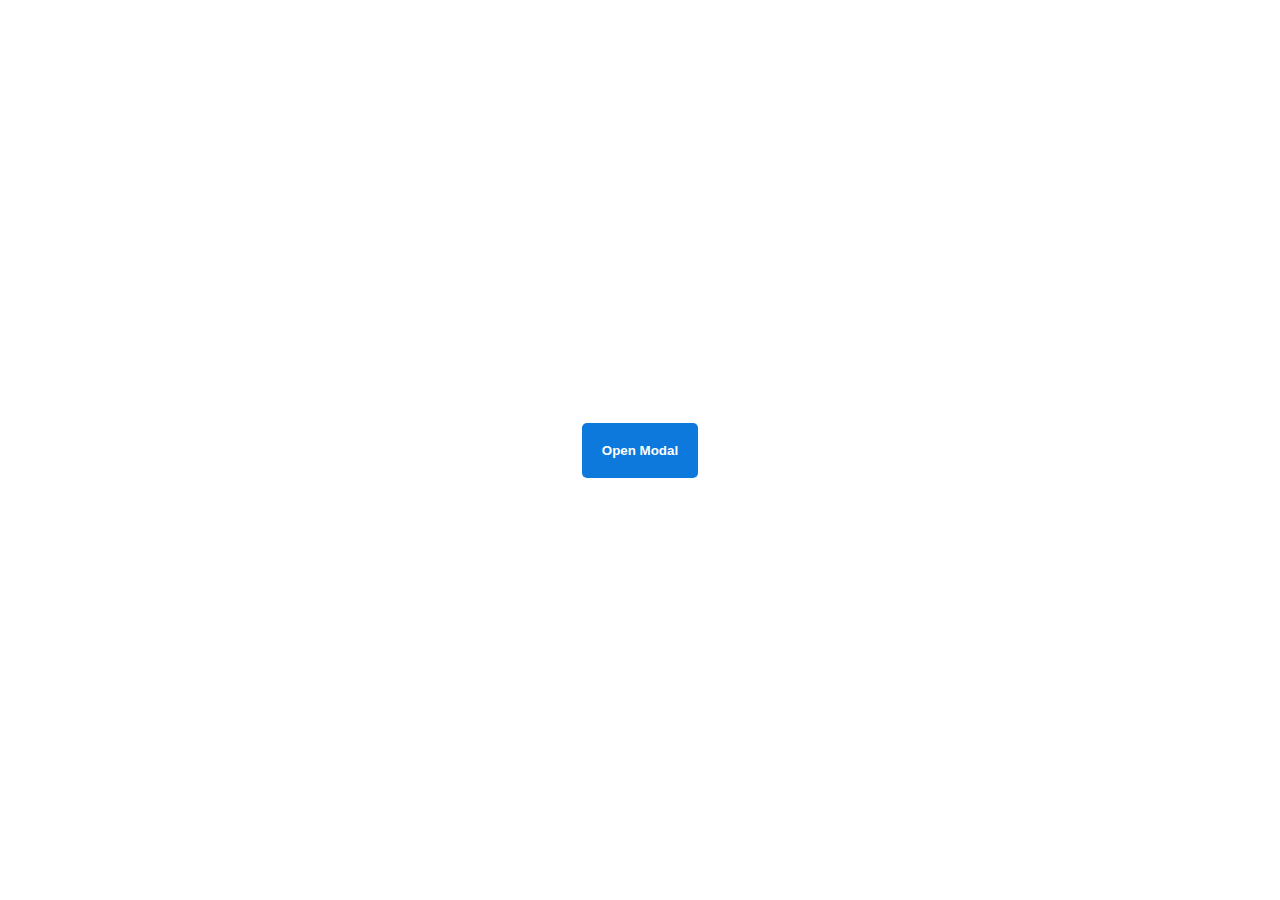
<file: animation/02-pop-up/index.html>
<!DOCTYPE html>
<html lang="en">
  <head>
    <meta charset="UTF-8" />
    <meta http-equiv="X-UA-Compatible" content="IE=edge" />
    <meta name="viewport" content="width=device-width, initial-scale=1.0" />
    <title>Popup</title>
    <link rel="stylesheet" href="style.css" />
  </head>
  <body>
    <div class="backdrop"></div>
    <div class="popup-modal">
      <h1>Look at me!</h1>
      <p>I'm a pop up dialog!</p>
      <button id="close-modal">Close Modal</button>
    </div>
    <div class="button-container">
      <button id="trigger-modal">Open Modal</button>
    </div>
    <script src="script.js"></script>
  </body>
</html>
</file>
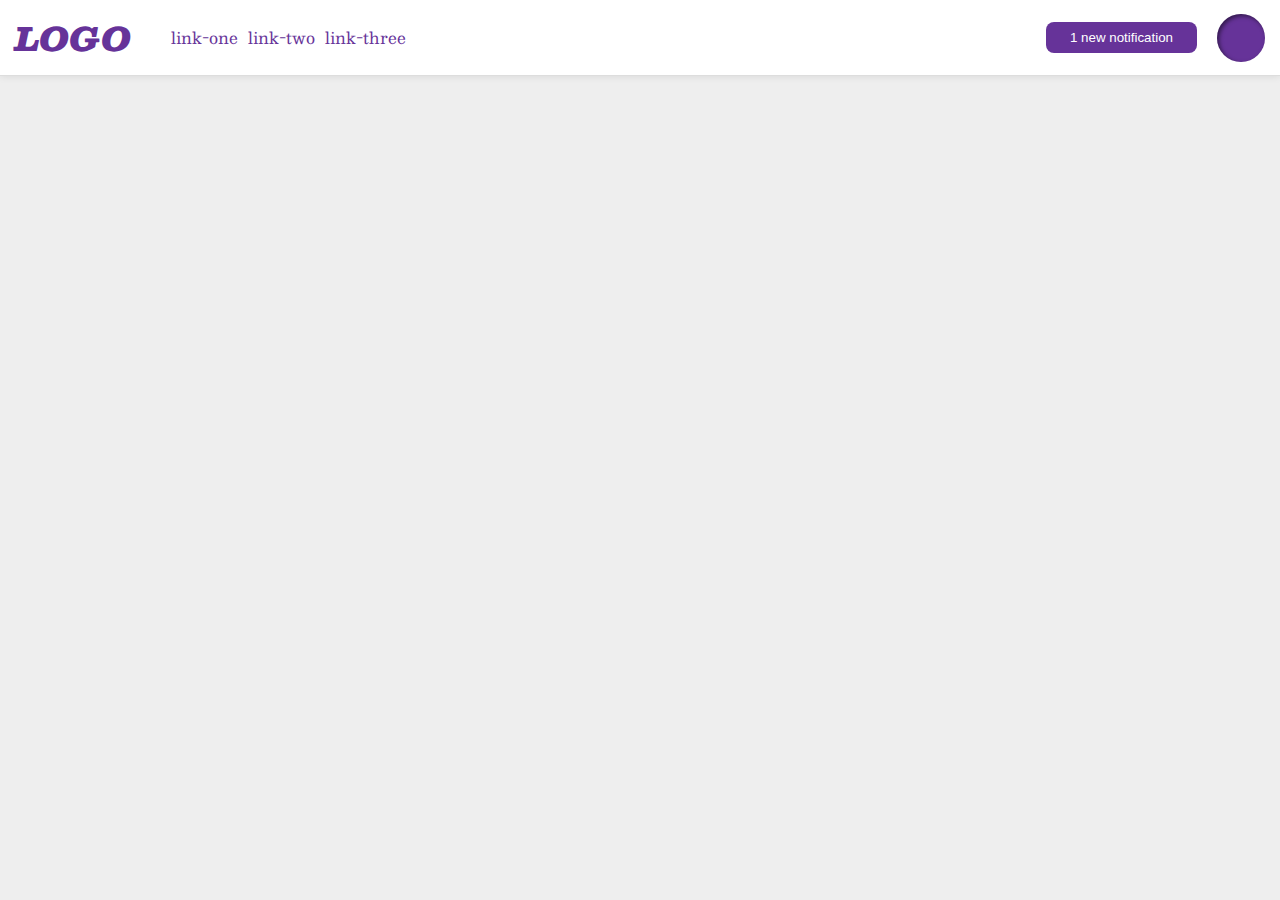
<file: flex/03-flex-header-2/index.html>
<!DOCTYPE html>
<html lang="en">
<head>
  <meta charset="UTF-8">
  <meta http-equiv="X-UA-Compatible" content="IE=edge">
  <meta name="viewport" content="width=device-width, initial-scale=1.0">
  <title>Flex Header 2</title>
  <link rel="stylesheet" href="style.css">
</head>
<body>
  <div class="header">
    <div class="left">
      <div class="logo">
        LOGO
      </div>
      <ul class="links">
        <li><a href="google.com">link-one</a></li>
        <li><a href="google.com">link-two</a></li>
        <li><a href="google.com">link-three</a></li>
      </ul>
    </div>

    <div class="right">
      <button class="notifications">
        1 new notification
      </button>
      <div class="profile-image"></div>
    </div>
    
    
  </div>
</body>
</html>
</file>
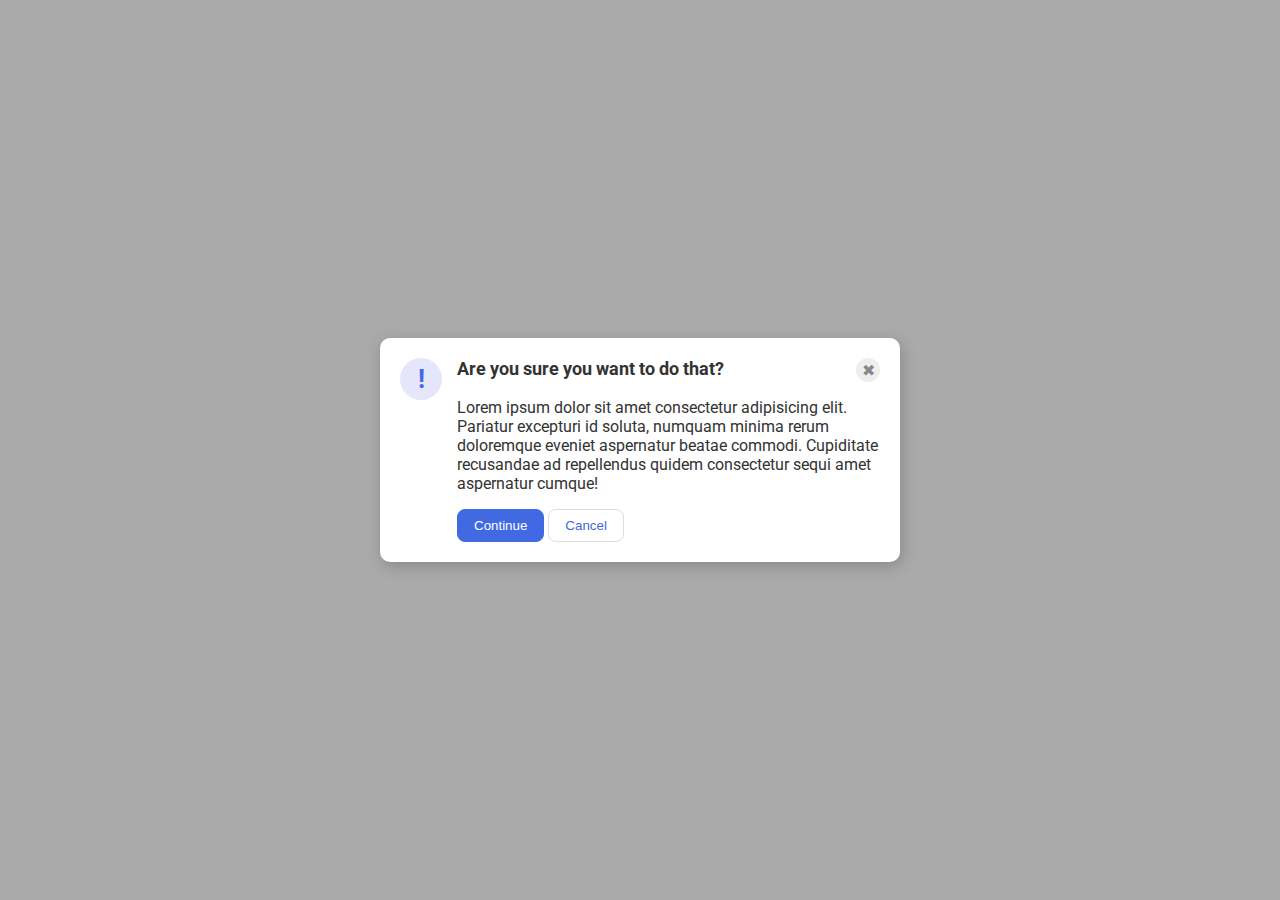
<file: flex/05-flex-modal/index.html>
<!DOCTYPE html>
<html lang="en">
<head>
  <meta charset="UTF-8">
  <meta http-equiv="X-UA-Compatible" content="IE=edge">
  <meta name="viewport" content="width=device-width, initial-scale=1.0">
  <link rel="stylesheet" href="style.css">
  <title>Modal</title>
</head>
<body>
  <div class="modal">
    <div class="icon">!</div>
    <div>
      <div class="top">
        <div class="header">Are you sure you want to do that?</div>
        <div class="close-button">✖</div>
      </div>
      <div class="text">
        <p>
          Lorem ipsum dolor sit amet consectetur adipisicing elit. Pariatur excepturi id soluta, numquam minima rerum doloremque eveniet aspernatur beatae commodi. Cupiditate recusandae ad repellendus quidem consectetur sequi amet aspernatur cumque!
        </p>
      </div>
      <div class="bot">
        <button class="continue">Continue</button>
        <button class="cancel">Cancel</button>
      </div>
    </div>
  </div>
</body>
</html>
</file>
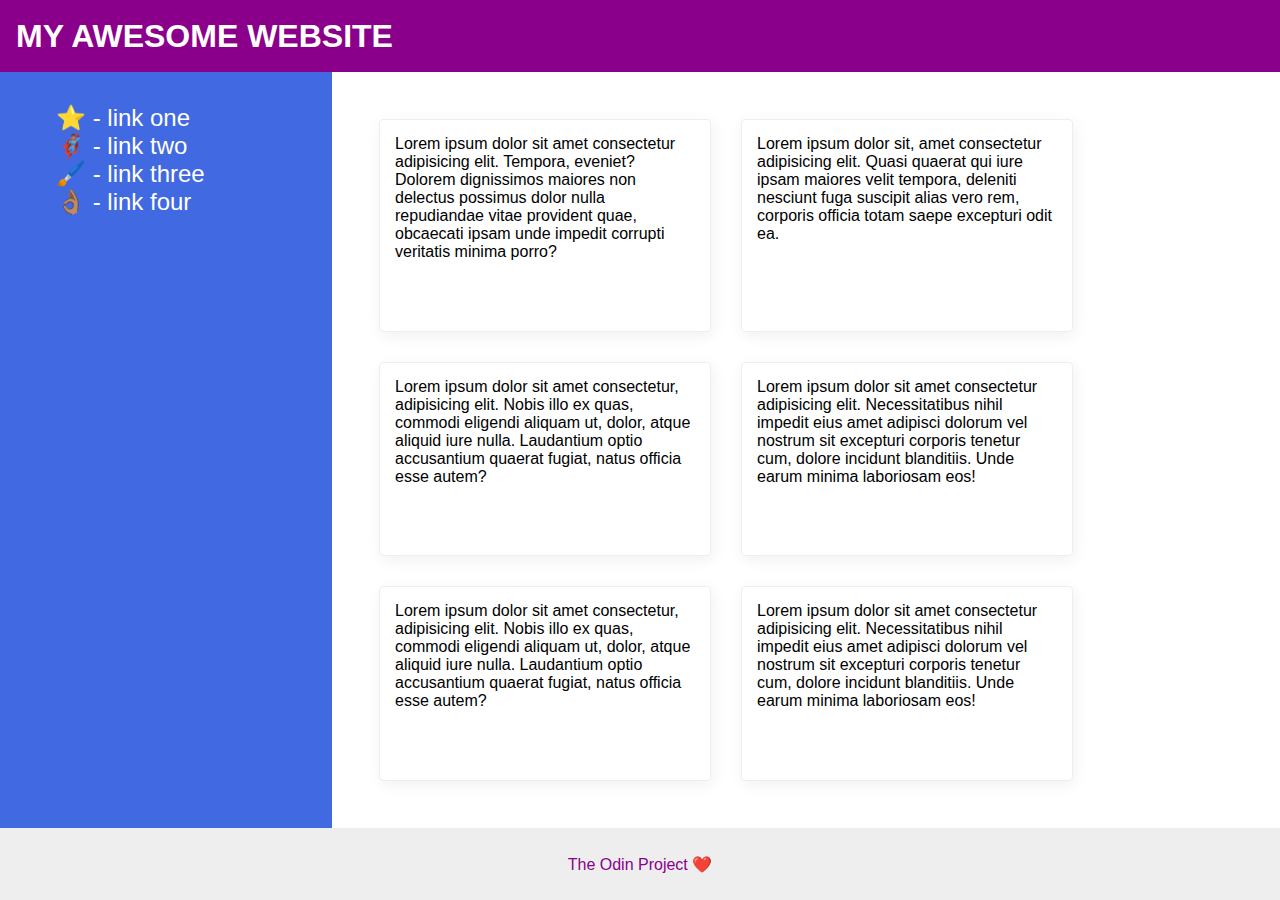
<file: flex/07-flex-layout-2/index.html>
<!DOCTYPE html>
<html lang="en">
<head>
  <meta charset="UTF-8">
  <meta http-equiv="X-UA-Compatible" content="IE=edge">
  <meta name="viewport" content="width=device-width, initial-scale=1.0">
  <title>The Holy Grail</title>
  <link rel="stylesheet" href="style.css">
</head>
<body>
  <div class="header">
    MY AWESOME WEBSITE
  </div>
  <div class="content">
    <div class="sidebar">
      <ul>
        <li><a href="google.com">⭐ - link one</a></li>
        <li><a href="google.com">🦸🏽‍♂️ - link two</a></li>
        <li><a href="google.com">🖌️ - link three</a></li>
        <li><a href="google.com">👌🏽 - link four</a></li>
      </ul>
    </div>
    <div class="main_content">
      <div class="card">Lorem ipsum dolor sit amet consectetur adipisicing elit. Tempora, eveniet? Dolorem dignissimos maiores non delectus possimus dolor nulla repudiandae vitae provident quae, obcaecati ipsam unde impedit corrupti veritatis minima porro?</div>
      <div class="card">Lorem ipsum dolor sit, amet consectetur adipisicing elit. Quasi quaerat qui iure ipsam maiores velit tempora, deleniti nesciunt fuga suscipit alias vero rem, corporis officia totam saepe excepturi odit ea.</div>
      <div class="card">Lorem ipsum dolor sit amet consectetur, adipisicing elit. Nobis illo ex quas, commodi eligendi aliquam ut, dolor, atque aliquid iure nulla. Laudantium optio accusantium quaerat fugiat, natus officia esse autem?</div>
      <div class="card">Lorem ipsum dolor sit amet consectetur adipisicing elit. Necessitatibus nihil impedit eius amet adipisci dolorum vel nostrum sit excepturi corporis tenetur cum, dolore incidunt blanditiis. Unde earum minima laboriosam eos!</div>
      <div class="card">Lorem ipsum dolor sit amet consectetur, adipisicing elit. Nobis illo ex quas, commodi eligendi aliquam ut, dolor, atque aliquid iure nulla. Laudantium optio accusantium quaerat fugiat, natus officia esse autem?</div>
      <div class="card">Lorem ipsum dolor sit amet consectetur adipisicing elit. Necessitatibus nihil impedit eius amet adipisci dolorum vel nostrum sit excepturi corporis tenetur cum, dolore incidunt blanditiis. Unde earum minima laboriosam eos!</div>  
    </div>
  </div>
  <div class="footer">
    The Odin Project ❤️
  </div>
</body>
</html>
</file>
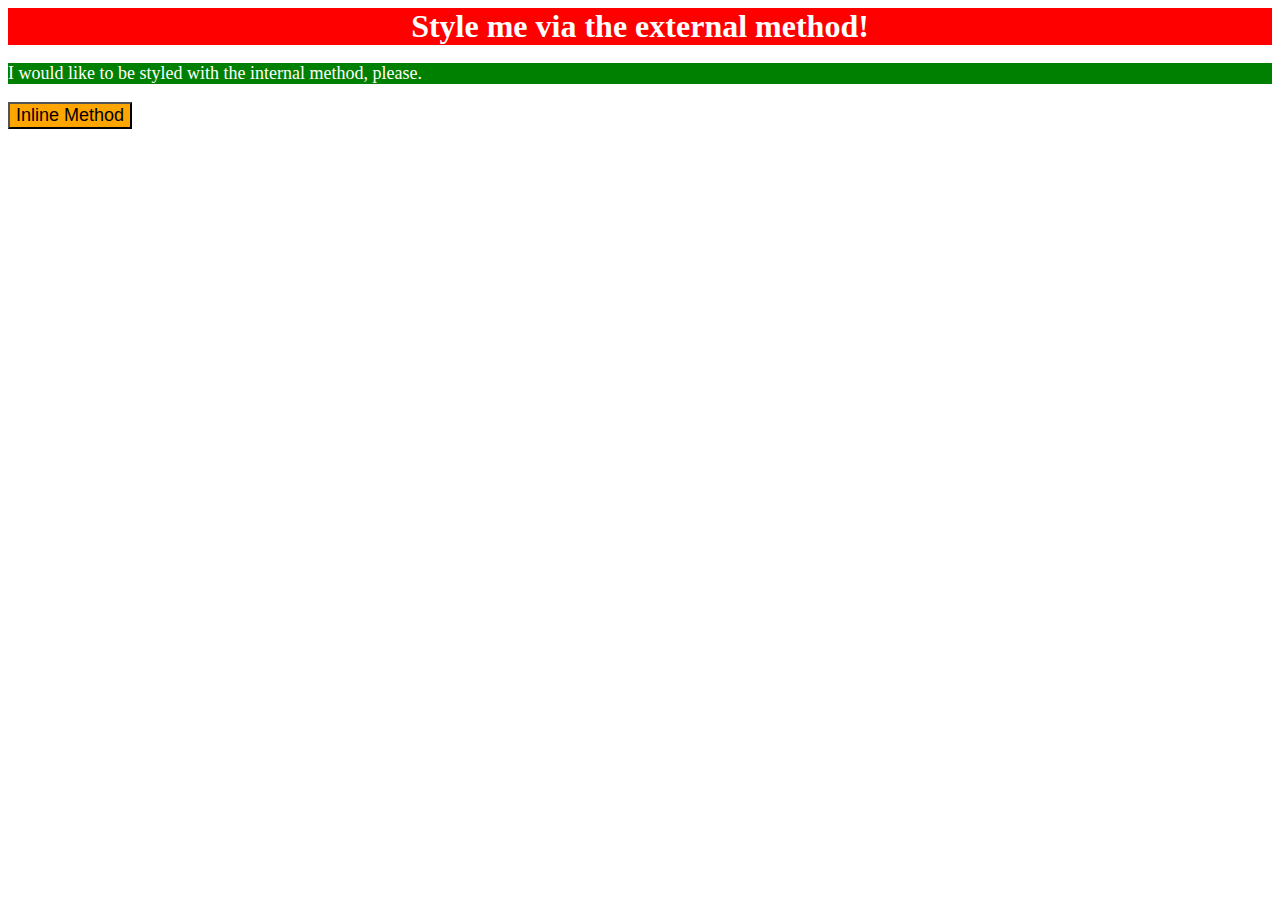
<file: foundations/01-css-methods/index.html>
<!DOCTYPE html>
<html lang="en">
<head>
  <meta charset="UTF-8">
  <meta http-equiv="X-UA-Compatible" content="IE=edge">
  <meta name="viewport" content="width=device-width, initial-scale=1.0">
  <title>Methods for Adding CSS</title>
  <link rel="stylesheet" href="style.css">
  <style>
    p{
      background-color: green;
      color: white;
      font-size: 18px;
    }
  </style>
</head>
<body>
  <div>Style me via the external method!</div>
  <p>I would like to be styled with the internal method, please.</p>
  <button style="background-color: orange; font-size: 18px;">Inline Method</button>
</body>
</html>
</file>
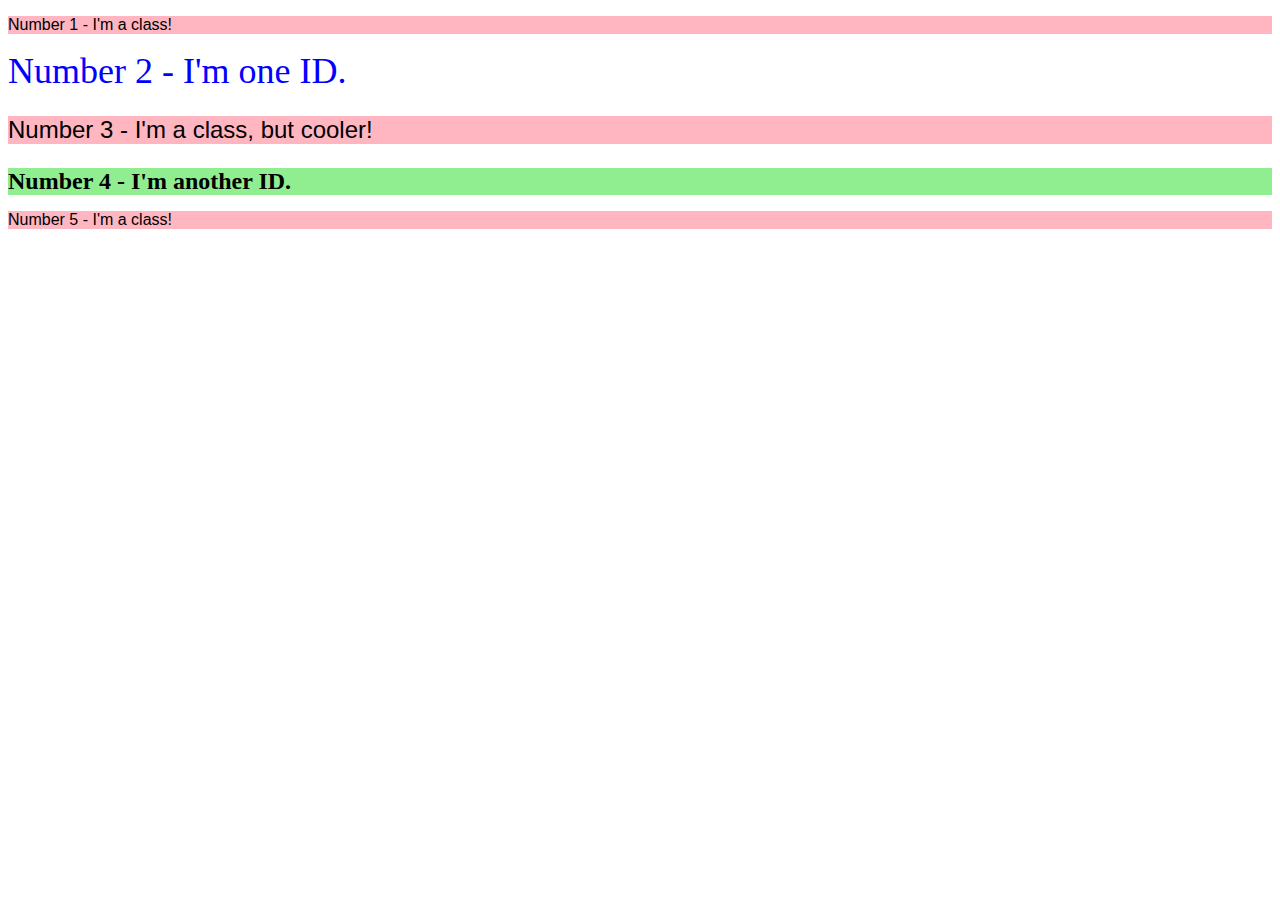
<file: foundations/02-class-id-selectors/index.html>
<!DOCTYPE html>
<html lang="en">
<head>
  <meta charset="UTF-8">
  <meta http-equiv="X-UA-Compatible" content="IE=edge">
  <meta name="viewport" content="width=device-width, initial-scale=1.0">
  <title>Class and ID Selectors</title>
  <link rel="stylesheet" href="style.css">
</head>
<body>
  <p class="odd">Number 1 - I'm a class!</p>
  <div id="second">Number 2 - I'm one ID.</div>
  <p class="odd third">Number 3 - I'm a class, but cooler!</p>
  <div id="fourth">Number 4 - I'm another ID.</div>
  <p class="odd">Number 5 - I'm a class!</p>
</body>
</html>
</file>
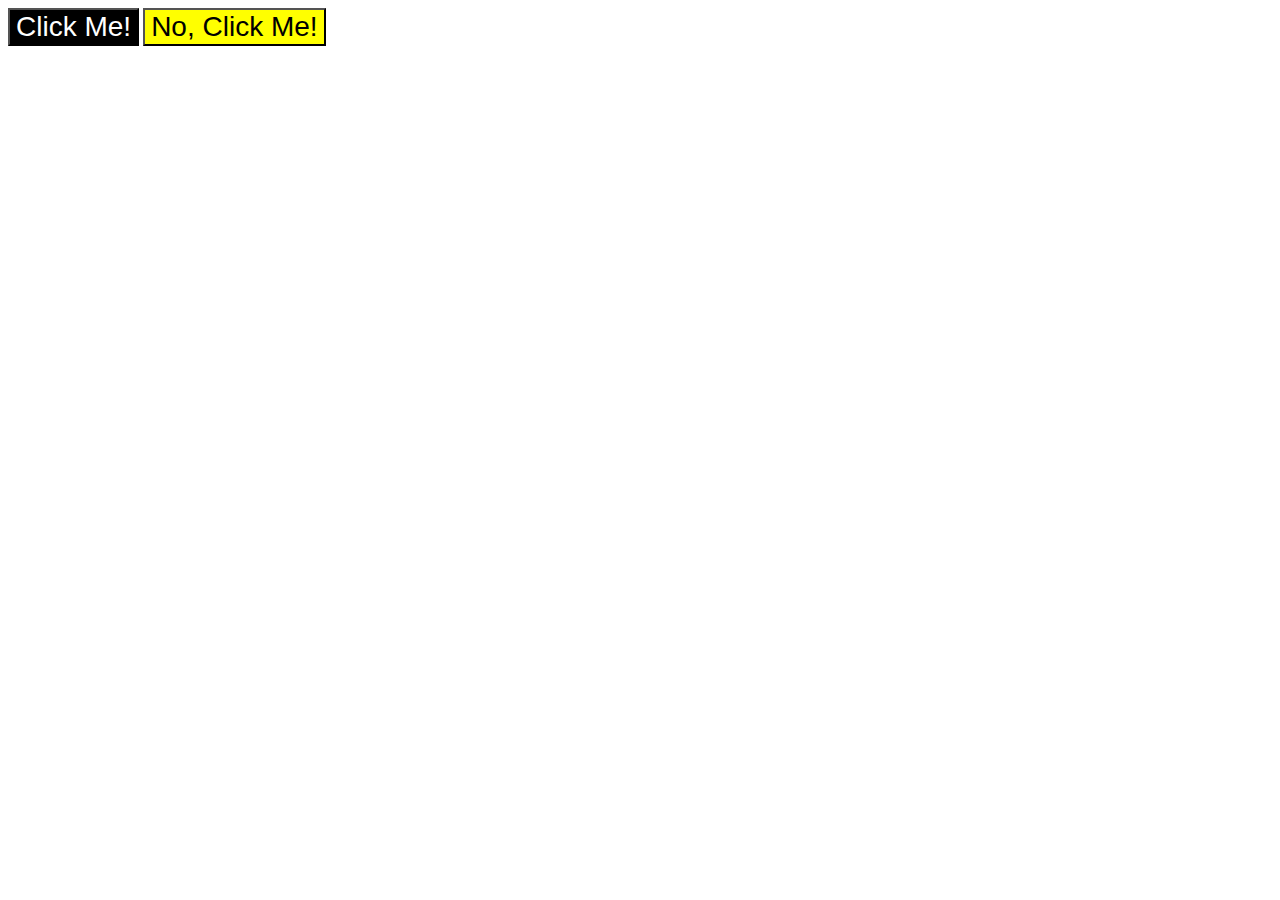
<file: foundations/03-grouping-selectors/index.html>
<!DOCTYPE html>
<html lang="en">
<head>
  <meta charset="UTF-8">
  <meta http-equiv="X-UA-Compatible" content="IE=edge">
  <meta name="viewport" content="width=device-width, initial-scale=1.0">
  <title>Grouping Selectors</title>
  <link rel="stylesheet" href="style.css">
</head>
<body>
  <button class="first">Click Me!</button>
  <button class="second">No, Click Me!</button>
</body>
</html>
</file>
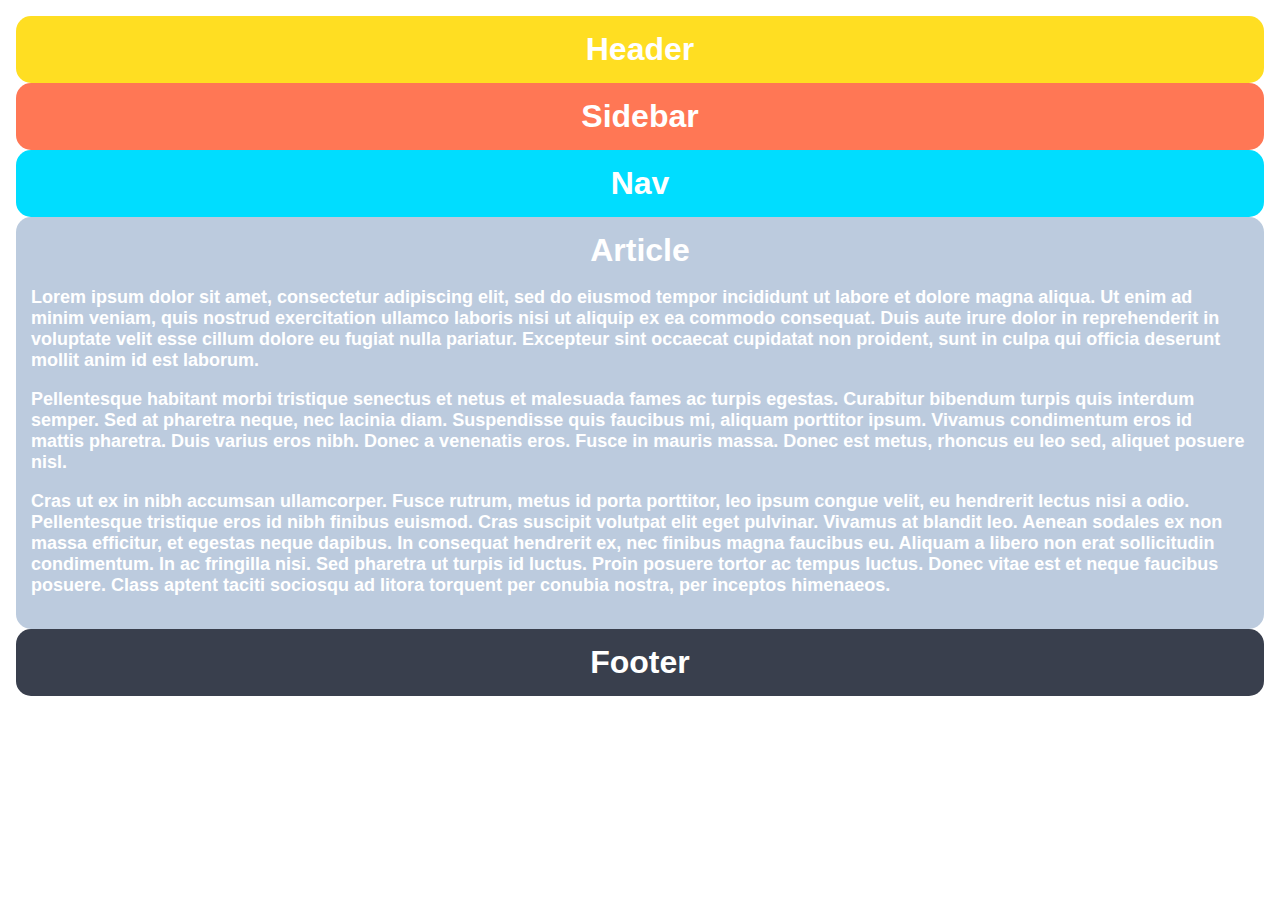
<file: grid/01-grid-layout-1/index.html>
<!DOCTYPE html>
<html lang="en">
<head>
  <meta charset="UTF-8">
  <meta http-equiv="X-UA-Compatible" content="IE=edge">
  <meta name="viewport" content="width=device-width, initial-scale=1.0">
  <title>The Holy Grail</title>
  <link rel="stylesheet" href="style.css">
</head>
<body>
  <div class="container">
    <div class="header">Header</div>
    <div class="sidebar">Sidebar</div>
    <div class="nav">Nav</div>
    <div class="article">Article
      <p>Lorem  ipsum dolor sit amet, consectetur adipiscing elit, sed do eiusmod tempor incididunt ut labore et dolore magna aliqua. Ut enim ad minim veniam, quis nostrud exercitation ullamco laboris nisi ut aliquip ex ea commodo consequat. Duis aute irure dolor in reprehenderit in voluptate velit esse cillum dolore eu fugiat nulla pariatur. Excepteur sint occaecat cupidatat non proident, sunt in culpa qui officia deserunt mollit anim id est laborum.</p>
      <p>Pellentesque habitant morbi tristique senectus et netus et malesuada fames ac turpis egestas. Curabitur bibendum turpis quis interdum semper. Sed at pharetra neque, nec lacinia diam. Suspendisse quis faucibus mi, aliquam porttitor ipsum. Vivamus condimentum eros id mattis pharetra. Duis varius eros nibh. Donec a venenatis eros. Fusce in mauris massa. Donec est metus, rhoncus eu leo sed, aliquet posuere nisl.</p>
      <p>Cras ut ex in nibh accumsan ullamcorper. Fusce rutrum, metus id porta porttitor, leo ipsum congue velit, eu hendrerit lectus nisi a odio. Pellentesque tristique eros id nibh finibus euismod. Cras suscipit volutpat elit eget pulvinar. Vivamus at blandit leo. Aenean sodales ex non massa efficitur, et egestas neque dapibus. In consequat hendrerit ex, nec finibus magna faucibus eu. Aliquam a libero non erat sollicitudin condimentum. In ac fringilla nisi. Sed pharetra ut turpis id luctus. Proin posuere tortor ac tempus luctus. Donec vitae est et neque faucibus posuere. Class aptent taciti sociosqu ad litora torquent per conubia nostra, per inceptos himenaeos.</p>
    </div>
    <div class="footer">Footer</div>
  </div>
</body>
</html>
</file>
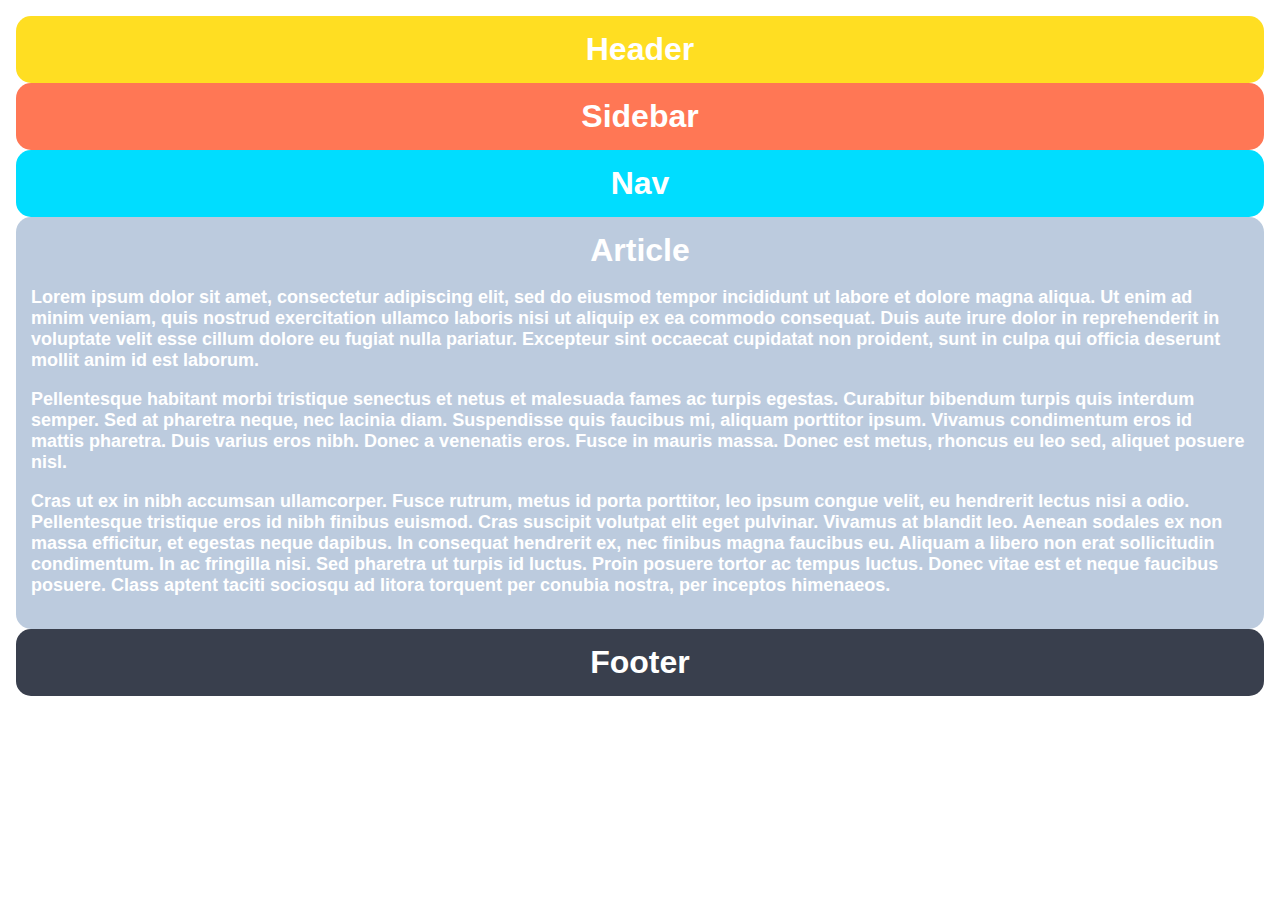
<file: grid/02-grid-layout-2/index.html>
<!DOCTYPE html>
<html lang="en">
<head>
  <meta charset="UTF-8">
  <meta http-equiv="X-UA-Compatible" content="IE=edge">
  <meta name="viewport" content="width=device-width, initial-scale=1.0">
  <title>Responsive Holy Grail</title>
  <link rel="stylesheet" href="style.css">
</head>
<body>
  <div class="container">
    <div class="header">Header</div>
    <div class="sidebar">Sidebar</div>
    <div class="nav">Nav</div>
    <div class="article">Article
      <p>Lorem  ipsum dolor sit amet, consectetur adipiscing elit, sed do eiusmod tempor incididunt ut labore et dolore magna aliqua. Ut enim ad minim veniam, quis nostrud exercitation ullamco laboris nisi ut aliquip ex ea commodo consequat. Duis aute irure dolor in reprehenderit in voluptate velit esse cillum dolore eu fugiat nulla pariatur. Excepteur sint occaecat cupidatat non proident, sunt in culpa qui officia deserunt mollit anim id est laborum.</p>
      <p>Pellentesque habitant morbi tristique senectus et netus et malesuada fames ac turpis egestas. Curabitur bibendum turpis quis interdum semper. Sed at pharetra neque, nec lacinia diam. Suspendisse quis faucibus mi, aliquam porttitor ipsum. Vivamus condimentum eros id mattis pharetra. Duis varius eros nibh. Donec a venenatis eros. Fusce in mauris massa. Donec est metus, rhoncus eu leo sed, aliquet posuere nisl.</p>
      <p>Cras ut ex in nibh accumsan ullamcorper. Fusce rutrum, metus id porta porttitor, leo ipsum congue velit, eu hendrerit lectus nisi a odio. Pellentesque tristique eros id nibh finibus euismod. Cras suscipit volutpat elit eget pulvinar. Vivamus at blandit leo. Aenean sodales ex non massa efficitur, et egestas neque dapibus. In consequat hendrerit ex, nec finibus magna faucibus eu. Aliquam a libero non erat sollicitudin condimentum. In ac fringilla nisi. Sed pharetra ut turpis id luctus. Proin posuere tortor ac tempus luctus. Donec vitae est et neque faucibus posuere. Class aptent taciti sociosqu ad litora torquent per conubia nostra, per inceptos himenaeos.</p>
    </div>
    <div class="footer">Footer</div>
  </div>
</body>
</html>
</file>
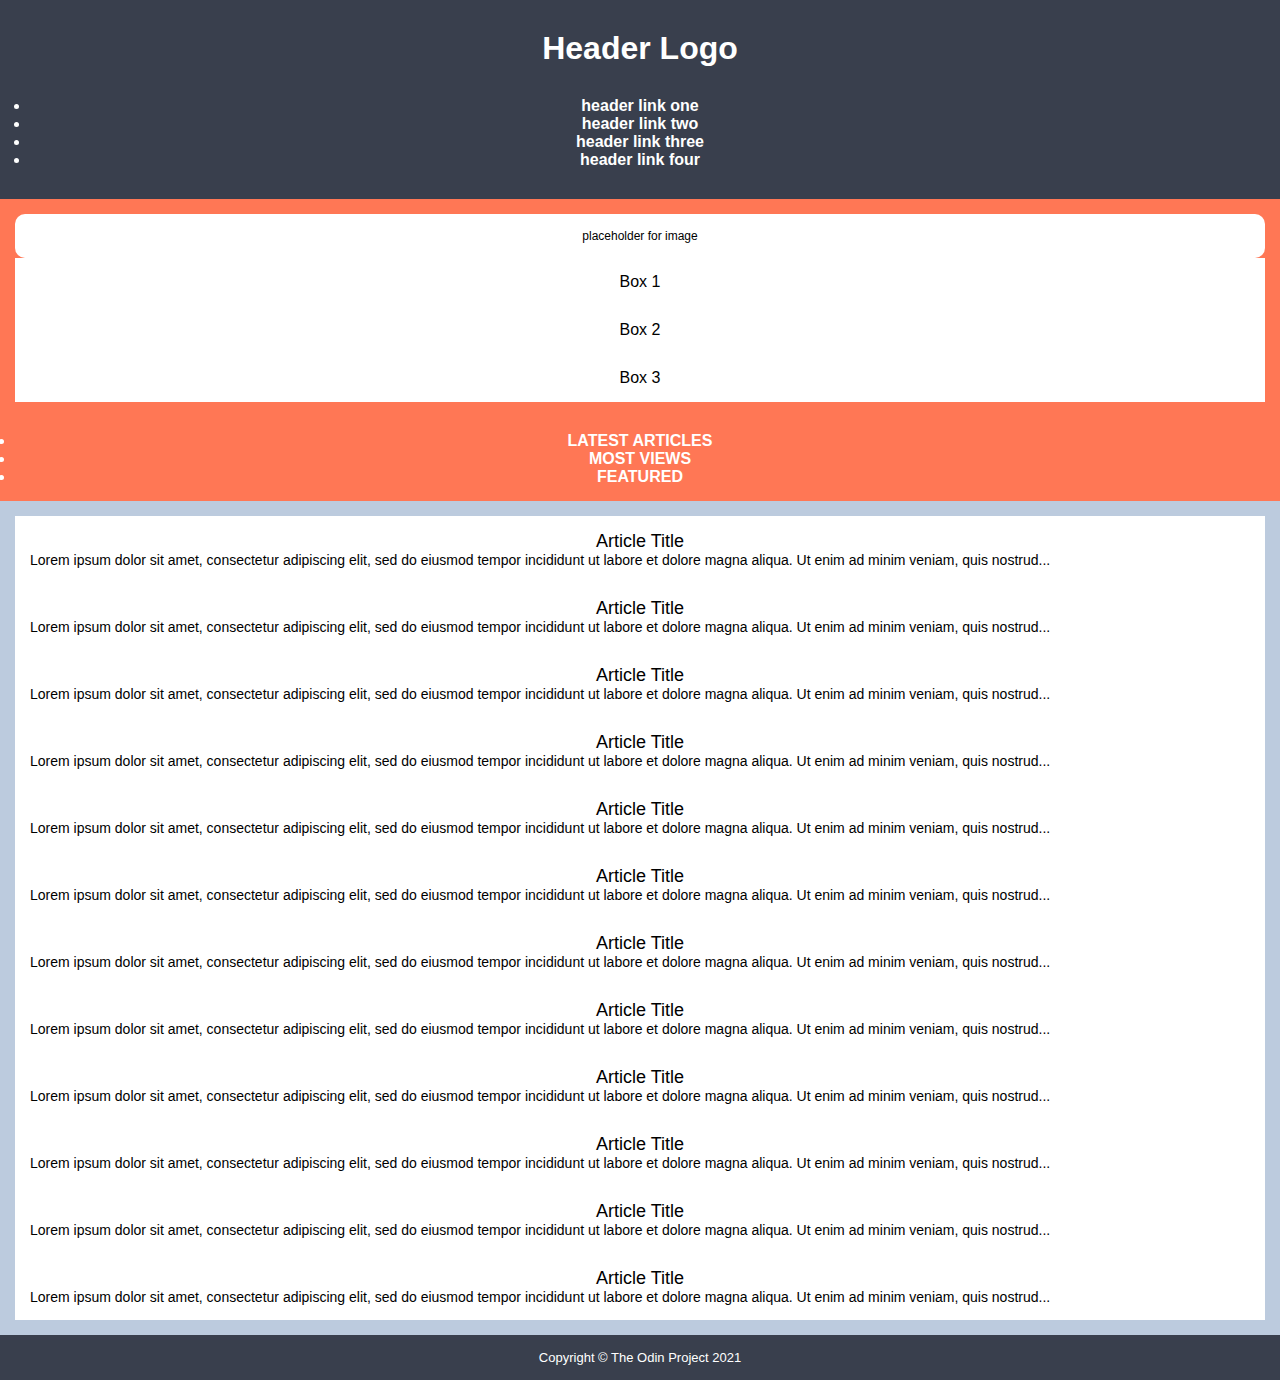
<file: grid/03-grid-layout-3/index.html>
<!DOCTYPE html>
<html lang="en">
<head>
  <meta charset="UTF-8">
  <meta http-equiv="X-UA-Compatible" content="IE=edge">
  <meta name="viewport" content="width=device-width, initial-scale=1.0">
  <title>Holy Grail Mockup</title>
  <link rel="stylesheet" href="style.css">
</head>
<body>
  <div class="container">

    <div class="header">
      <div class="logo">Header Logo</div>
      <div class="menu">
        <ul>
          <li>header link one</li>
          <li>header link two</li>
          <li>header link three</li>
          <li>header link four</li>
        </ul>
      </div>
    </div>

    <div class="sidebar">
      <div class="photo">
        <p>placeholder for image</p>    
      </div>
      <div class="side-content">Box 1
      </div>
      <div class="side-content">Box 2
      </div>
      <div class="side-content">Box 3
      </div>
    </div>

    <div class="nav">
      <ul>
        <li>Latest Articles</li>
        <li>Most Views</li>
        <li>Featured</li>
      </ul>
    </div>

    <div class="article">
      <div class="card">
        <p class="title">Article Title</p>
        <p>Lorem ipsum dolor sit amet, consectetur adipiscing elit, sed do eiusmod tempor incididunt ut labore et dolore magna aliqua. Ut enim ad minim veniam, quis nostrud...</p>
      </div>
      <div class="card">
        <p class="title">Article Title</p>
        <p>Lorem ipsum dolor sit amet, consectetur adipiscing elit, sed do eiusmod tempor incididunt ut labore et dolore magna aliqua. Ut enim ad minim veniam, quis nostrud...</p>
      </div>
      <div class="card">
        <p class="title">Article Title</p>
        <p>Lorem ipsum dolor sit amet, consectetur adipiscing elit, sed do eiusmod tempor incididunt ut labore et dolore magna aliqua. Ut enim ad minim veniam, quis nostrud...</p>
      </div>
      <div class="card">
        <p class="title">Article Title</p>
        <p>Lorem ipsum dolor sit amet, consectetur adipiscing elit, sed do eiusmod tempor incididunt ut labore et dolore magna aliqua. Ut enim ad minim veniam, quis nostrud...</p>
      </div>
      <div class="card">
        <p class="title">Article Title</p>
        <p>Lorem ipsum dolor sit amet, consectetur adipiscing elit, sed do eiusmod tempor incididunt ut labore et dolore magna aliqua. Ut enim ad minim veniam, quis nostrud...</p>
      </div>
      <div class="card">
        <p class="title">Article Title</p>
        <p>Lorem ipsum dolor sit amet, consectetur adipiscing elit, sed do eiusmod tempor incididunt ut labore et dolore magna aliqua. Ut enim ad minim veniam, quis nostrud...</p>
      </div>
      <div class="card">
        <p class="title">Article Title</p>
        <p>Lorem ipsum dolor sit amet, consectetur adipiscing elit, sed do eiusmod tempor incididunt ut labore et dolore magna aliqua. Ut enim ad minim veniam, quis nostrud...</p>
      </div>
      <div class="card">
        <p class="title">Article Title</p>
        <p>Lorem ipsum dolor sit amet, consectetur adipiscing elit, sed do eiusmod tempor incididunt ut labore et dolore magna aliqua. Ut enim ad minim veniam, quis nostrud...</p>
      </div>
      <div class="card">
        <p class="title">Article Title</p>
        <p>Lorem ipsum dolor sit amet, consectetur adipiscing elit, sed do eiusmod tempor incididunt ut labore et dolore magna aliqua. Ut enim ad minim veniam, quis nostrud...</p>
      </div>
      <div class="card">
        <p class="title">Article Title</p>
        <p>Lorem ipsum dolor sit amet, consectetur adipiscing elit, sed do eiusmod tempor incididunt ut labore et dolore magna aliqua. Ut enim ad minim veniam, quis nostrud...</p>
      </div>
      <div class="card">
        <p class="title">Article Title</p>
        <p>Lorem ipsum dolor sit amet, consectetur adipiscing elit, sed do eiusmod tempor incididunt ut labore et dolore magna aliqua. Ut enim ad minim veniam, quis nostrud...</p>
      </div>
      <div class="card">
        <p class="title">Article Title</p>
        <p>Lorem ipsum dolor sit amet, consectetur adipiscing elit, sed do eiusmod tempor incididunt ut labore et dolore magna aliqua. Ut enim ad minim veniam, quis nostrud...</p>
      </div>
    </div>

    <div class="footer">
      <p>Copyright © The Odin Project 2021
    </div>
    
  </div>
</body>
</html>
</file>
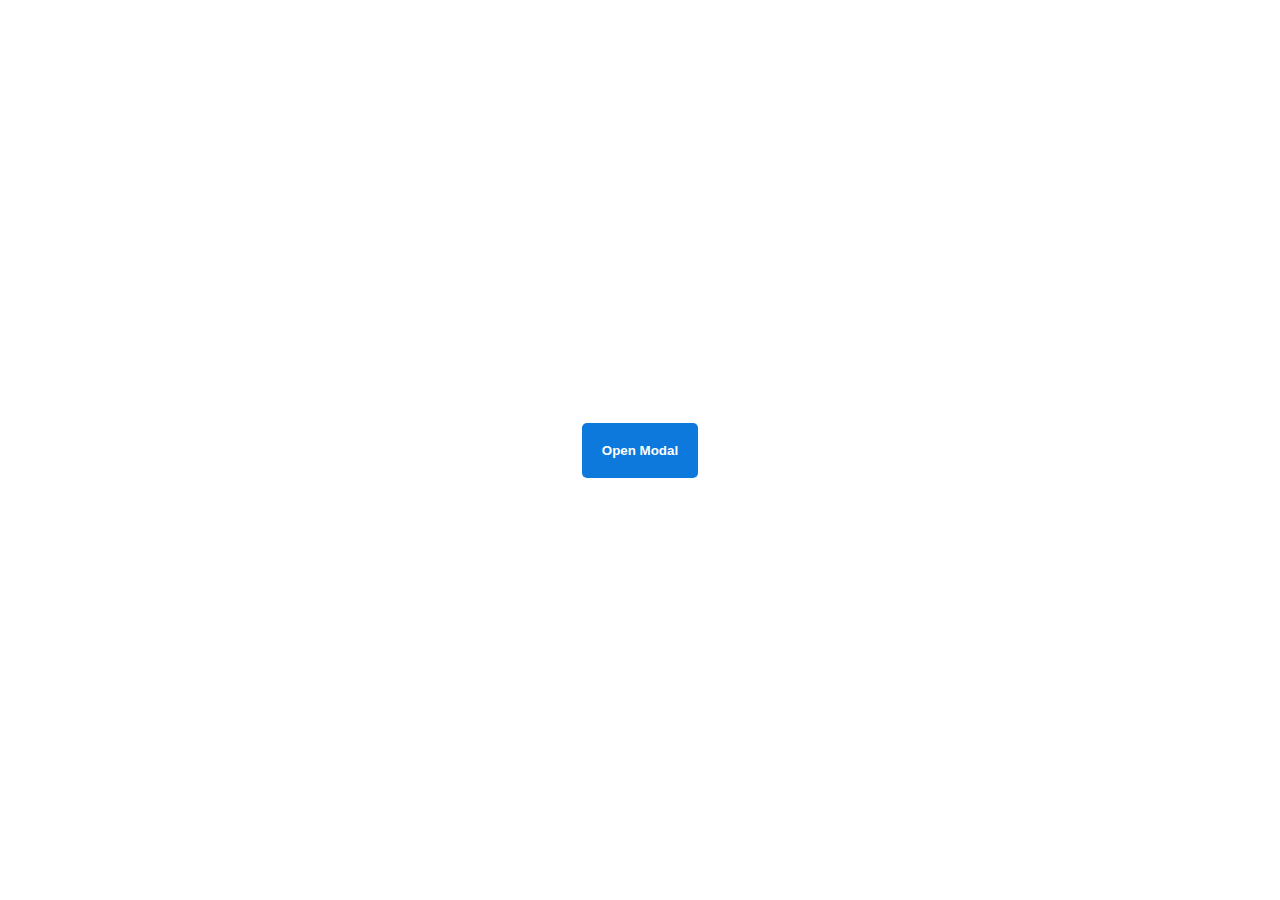
<file: animation/02-pop-up/solution/solution.html>
<!DOCTYPE html>
<html lang="en">
  <head>
    <meta charset="UTF-8" />
    <meta http-equiv="X-UA-Compatible" content="IE=edge" />
    <meta name="viewport" content="width=device-width, initial-scale=1.0" />
    <title>Popup</title>
    <link rel="stylesheet" href="solution.css" />
  </head>
  <body>
    <div class="backdrop"></div>
    <div class="popup-modal">
      <h1>Look at me!</h1>
      <p>I'm a pop up dialog!</p>
      <button id="close-modal">Close Modal</button>
    </div>
    <div class="button-container">
      <button id="trigger-modal">Open Modal</button>
    </div>
    <script src="solution.js"></script>
  </body>
</html>
</file>
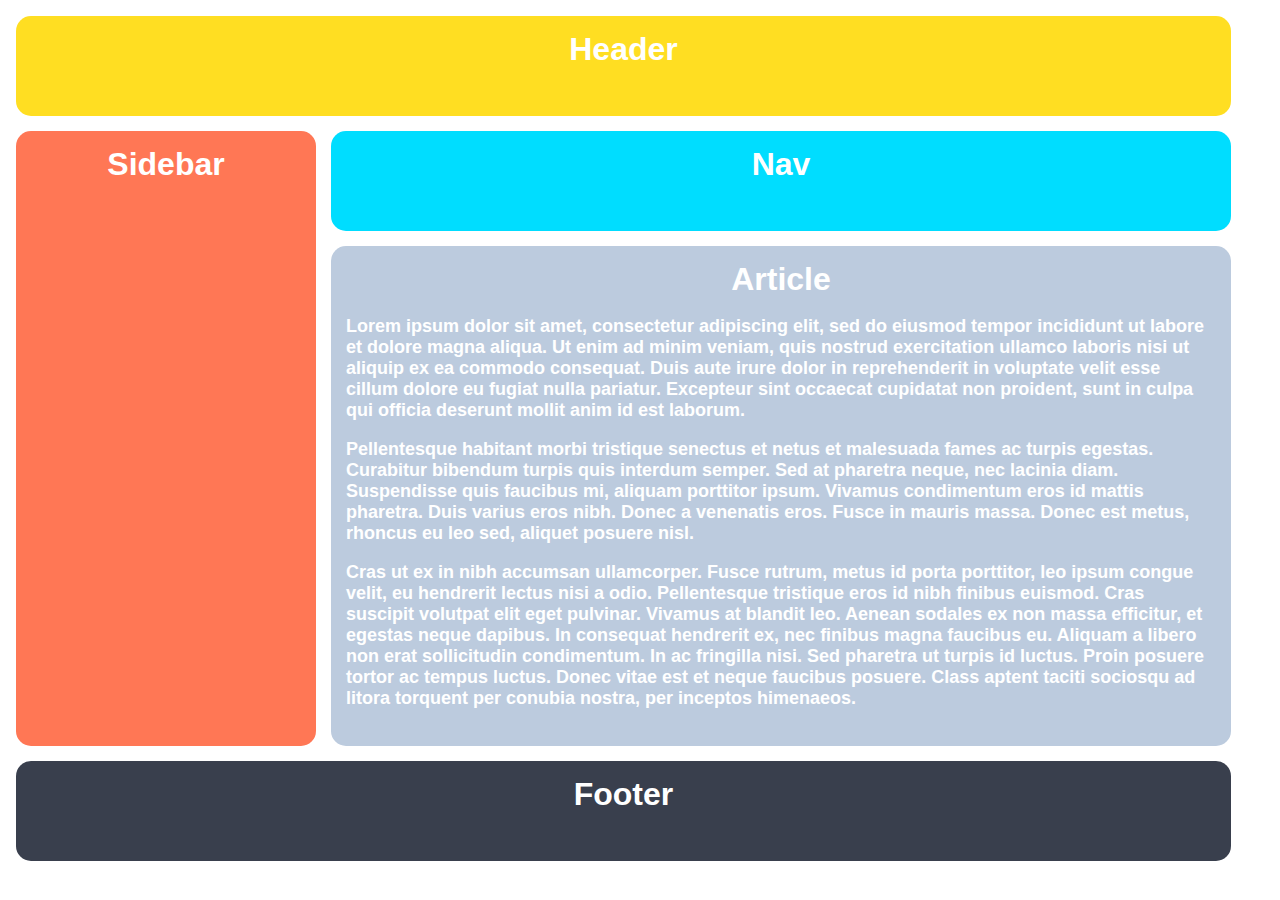
<file: grid/01-grid-layout-1/solution/solution.html>
<!DOCTYPE html>
<html lang="en">
<head>
  <meta charset="UTF-8">
  <meta http-equiv="X-UA-Compatible" content="IE=edge">
  <meta name="viewport" content="width=device-width, initial-scale=1.0">
  <title>The Holy Grail</title>
  <link rel="stylesheet" href="solution.css">
</head>
<body>
  <div class="container">
    <div class="header">Header</div>
    <div class="sidebar">Sidebar</div>
    <div class="nav">Nav</div>
    <div class="article">Article
      <p>Lorem  ipsum dolor sit amet, consectetur adipiscing elit, sed do eiusmod tempor incididunt ut labore et dolore magna aliqua. Ut enim ad minim veniam, quis nostrud exercitation ullamco laboris nisi ut aliquip ex ea commodo consequat. Duis aute irure dolor in reprehenderit in voluptate velit esse cillum dolore eu fugiat nulla pariatur. Excepteur sint occaecat cupidatat non proident, sunt in culpa qui officia deserunt mollit anim id est laborum.</p>
      <p>Pellentesque habitant morbi tristique senectus et netus et malesuada fames ac turpis egestas. Curabitur bibendum turpis quis interdum semper. Sed at pharetra neque, nec lacinia diam. Suspendisse quis faucibus mi, aliquam porttitor ipsum. Vivamus condimentum eros id mattis pharetra. Duis varius eros nibh. Donec a venenatis eros. Fusce in mauris massa. Donec est metus, rhoncus eu leo sed, aliquet posuere nisl.</p>
      <p>Cras ut ex in nibh accumsan ullamcorper. Fusce rutrum, metus id porta porttitor, leo ipsum congue velit, eu hendrerit lectus nisi a odio. Pellentesque tristique eros id nibh finibus euismod. Cras suscipit volutpat elit eget pulvinar. Vivamus at blandit leo. Aenean sodales ex non massa efficitur, et egestas neque dapibus. In consequat hendrerit ex, nec finibus magna faucibus eu. Aliquam a libero non erat sollicitudin condimentum. In ac fringilla nisi. Sed pharetra ut turpis id luctus. Proin posuere tortor ac tempus luctus. Donec vitae est et neque faucibus posuere. Class aptent taciti sociosqu ad litora torquent per conubia nostra, per inceptos himenaeos.</p>
    </div>
    <div class="footer">Footer</div>
  </div>
</body>
</html>
</file>
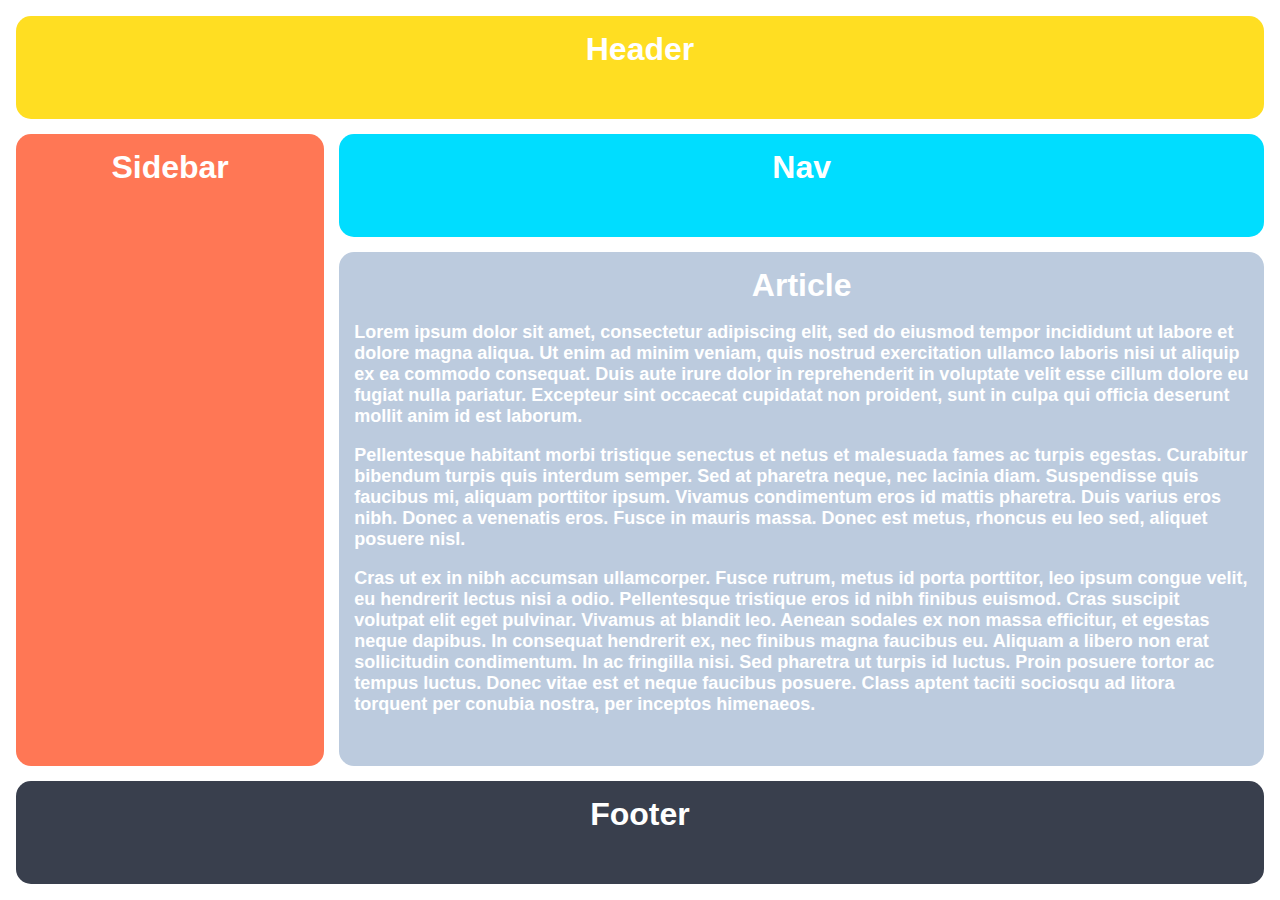
<file: grid/02-grid-layout-2/solution/solution.html>
<!DOCTYPE html>
<html lang="en">
<head>
  <meta charset="UTF-8">
  <meta http-equiv="X-UA-Compatible" content="IE=edge">
  <meta name="viewport" content="width=device-width, initial-scale=1.0">
  <title>Responsive Holy Grail</title>
  <link rel="stylesheet" href="solution.css">
</head>
<body>
  <div class="container">
    <div class="header">Header</div>
    <div class="sidebar">Sidebar</div>
    <div class="nav">Nav</div>
    <div class="article">Article
      <p>Lorem  ipsum dolor sit amet, consectetur adipiscing elit, sed do eiusmod tempor incididunt ut labore et dolore magna aliqua. Ut enim ad minim veniam, quis nostrud exercitation ullamco laboris nisi ut aliquip ex ea commodo consequat. Duis aute irure dolor in reprehenderit in voluptate velit esse cillum dolore eu fugiat nulla pariatur. Excepteur sint occaecat cupidatat non proident, sunt in culpa qui officia deserunt mollit anim id est laborum.</p>
      <p>Pellentesque habitant morbi tristique senectus et netus et malesuada fames ac turpis egestas. Curabitur bibendum turpis quis interdum semper. Sed at pharetra neque, nec lacinia diam. Suspendisse quis faucibus mi, aliquam porttitor ipsum. Vivamus condimentum eros id mattis pharetra. Duis varius eros nibh. Donec a venenatis eros. Fusce in mauris massa. Donec est metus, rhoncus eu leo sed, aliquet posuere nisl.</p>
      <p>Cras ut ex in nibh accumsan ullamcorper. Fusce rutrum, metus id porta porttitor, leo ipsum congue velit, eu hendrerit lectus nisi a odio. Pellentesque tristique eros id nibh finibus euismod. Cras suscipit volutpat elit eget pulvinar. Vivamus at blandit leo. Aenean sodales ex non massa efficitur, et egestas neque dapibus. In consequat hendrerit ex, nec finibus magna faucibus eu. Aliquam a libero non erat sollicitudin condimentum. In ac fringilla nisi. Sed pharetra ut turpis id luctus. Proin posuere tortor ac tempus luctus. Donec vitae est et neque faucibus posuere. Class aptent taciti sociosqu ad litora torquent per conubia nostra, per inceptos himenaeos.</p>
    </div>
    <div class="footer">Footer</div>
  </div>
</body>
</html>
</file>
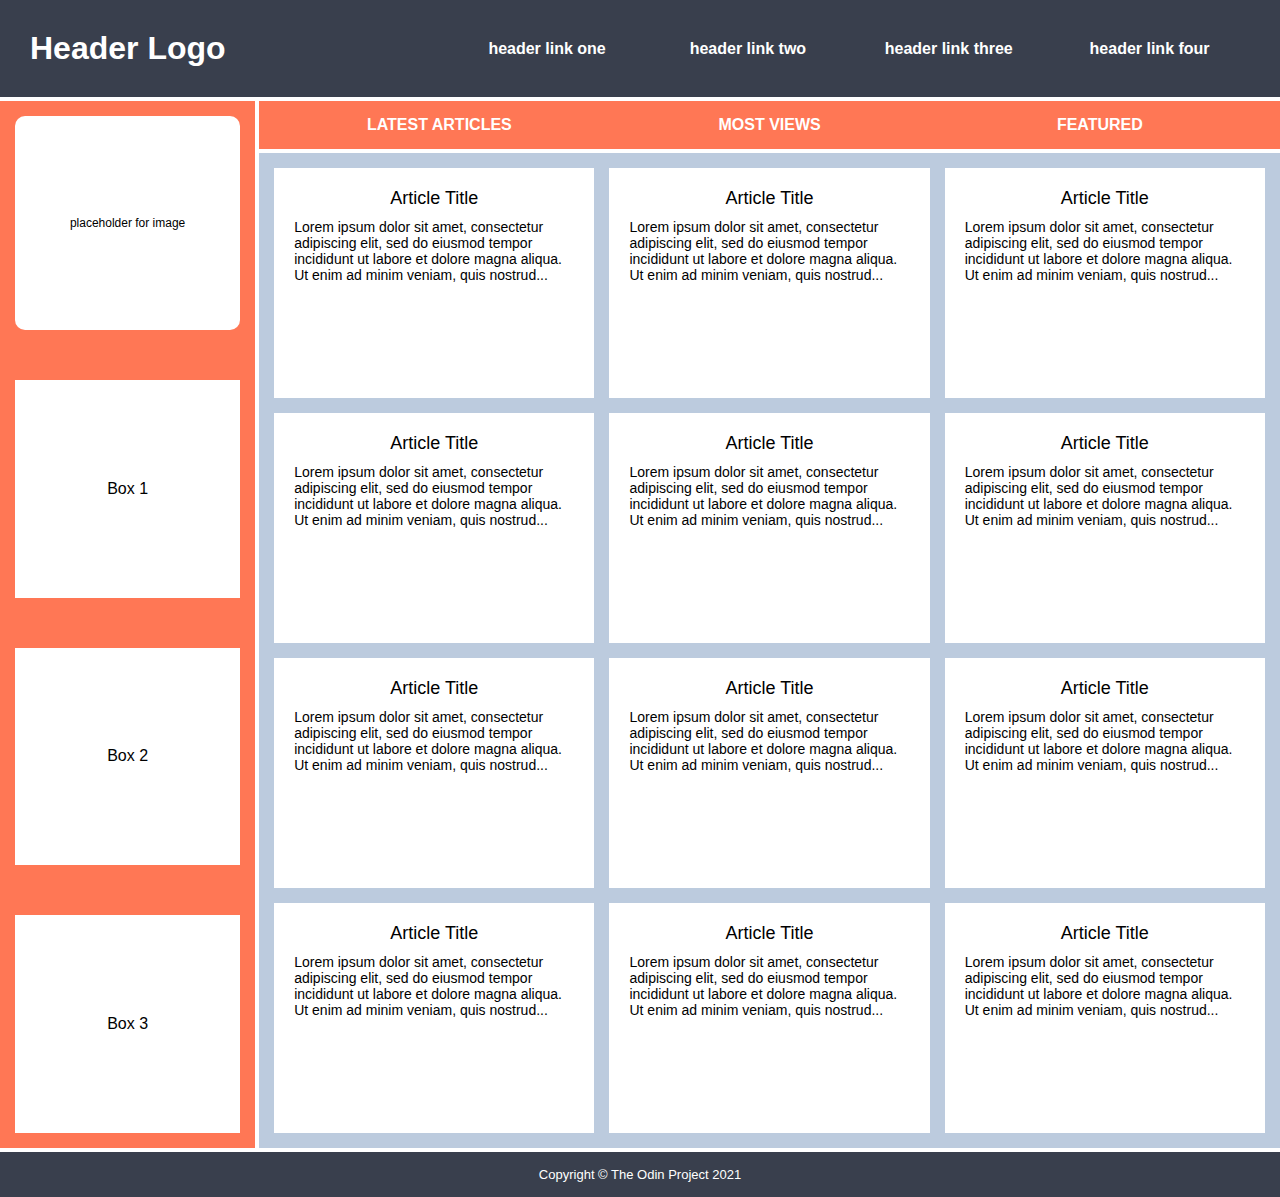
<file: grid/03-grid-layout-3/solution/solution.html>
<!DOCTYPE html>
<html lang="en">
<head>
  <meta charset="UTF-8">
  <meta http-equiv="X-UA-Compatible" content="IE=edge">
  <meta name="viewport" content="width=device-width, initial-scale=1.0">
  <title>Holy Grail Mockup</title>
  <link rel="stylesheet" href="solution.css">
</head>
<body>
  <div class="container">

    <div class="header">
      <div class="logo">Header Logo</div>
      <div class="menu">
        <ul>
          <li>header link one</li>
          <li>header link two</li>
          <li>header link three</li>
          <li>header link four</li>
        </ul>
      </div>
    </div>

    <div class="sidebar">
      <div class="photo">
        <p>placeholder for image</p>    
      </div>
      <div class="side-content">Box 1
      </div>
      <div class="side-content">Box 2
      </div>
      <div class="side-content">Box 3
      </div>
    </div>

    <div class="nav">
      <ul>
        <li>Latest Articles</li>
        <li>Most Views</li>
        <li>Featured</li>
      </ul>
    </div>

    <div class="article">
      <div class="card">
        <p class="title">Article Title</p>
        <p>Lorem ipsum dolor sit amet, consectetur adipiscing elit, sed do eiusmod tempor incididunt ut labore et dolore magna aliqua. Ut enim ad minim veniam, quis nostrud...</p>
      </div>
      <div class="card">
        <p class="title">Article Title</p>
        <p>Lorem ipsum dolor sit amet, consectetur adipiscing elit, sed do eiusmod tempor incididunt ut labore et dolore magna aliqua. Ut enim ad minim veniam, quis nostrud...</p>
      </div>
      <div class="card">
        <p class="title">Article Title</p>
        <p>Lorem ipsum dolor sit amet, consectetur adipiscing elit, sed do eiusmod tempor incididunt ut labore et dolore magna aliqua. Ut enim ad minim veniam, quis nostrud...</p>
      </div>
      <div class="card">
        <p class="title">Article Title</p>
        <p>Lorem ipsum dolor sit amet, consectetur adipiscing elit, sed do eiusmod tempor incididunt ut labore et dolore magna aliqua. Ut enim ad minim veniam, quis nostrud...</p>
      </div>
      <div class="card">
        <p class="title">Article Title</p>
        <p>Lorem ipsum dolor sit amet, consectetur adipiscing elit, sed do eiusmod tempor incididunt ut labore et dolore magna aliqua. Ut enim ad minim veniam, quis nostrud...</p>
      </div>
      <div class="card">
        <p class="title">Article Title</p>
        <p>Lorem ipsum dolor sit amet, consectetur adipiscing elit, sed do eiusmod tempor incididunt ut labore et dolore magna aliqua. Ut enim ad minim veniam, quis nostrud...</p>
      </div>
      <div class="card">
        <p class="title">Article Title</p>
        <p>Lorem ipsum dolor sit amet, consectetur adipiscing elit, sed do eiusmod tempor incididunt ut labore et dolore magna aliqua. Ut enim ad minim veniam, quis nostrud...</p>
      </div>
      <div class="card">
        <p class="title">Article Title</p>
        <p>Lorem ipsum dolor sit amet, consectetur adipiscing elit, sed do eiusmod tempor incididunt ut labore et dolore magna aliqua. Ut enim ad minim veniam, quis nostrud...</p>
      </div>
      <div class="card">
        <p class="title">Article Title</p>
        <p>Lorem ipsum dolor sit amet, consectetur adipiscing elit, sed do eiusmod tempor incididunt ut labore et dolore magna aliqua. Ut enim ad minim veniam, quis nostrud...</p>
      </div>
      <div class="card">
        <p class="title">Article Title</p>
        <p>Lorem ipsum dolor sit amet, consectetur adipiscing elit, sed do eiusmod tempor incididunt ut labore et dolore magna aliqua. Ut enim ad minim veniam, quis nostrud...</p>
      </div>
      <div class="card">
        <p class="title">Article Title</p>
        <p>Lorem ipsum dolor sit amet, consectetur adipiscing elit, sed do eiusmod tempor incididunt ut labore et dolore magna aliqua. Ut enim ad minim veniam, quis nostrud...</p>
      </div>
      <div class="card">
        <p class="title">Article Title</p>
        <p>Lorem ipsum dolor sit amet, consectetur adipiscing elit, sed do eiusmod tempor incididunt ut labore et dolore magna aliqua. Ut enim ad minim veniam, quis nostrud...</p>
      </div>
    </div>

    <div class="footer">
      <p>Copyright © The Odin Project 2021
    </div>
    
  </div>
</body>
</html>
</file>
<file: animation/02-pop-up/style.css>
* {
  padding: 0;
  margin: 0;
}

body {
  overflow: hidden;
}

.button-container {
  width: 100vw;
  height: 100vh;
  background-color: #ffffff;
  opacity: 100%;
  display: flex;
  align-items: center;
  justify-content: center;
}

button {
  padding: 20px;
  color: #ffffff;
  background-color: #0e79dd;
  border: none;
  border-radius: 5px;
  font-weight: 600;
}

.popup-modal {
  padding: 32px 64px;
  background-color: white;
  border: 1px solid black;
  border-radius: 10px;
  position: fixed;
  top: 50%;
  left: 50%;
  transform-origin: center;
  transform: translate(-50%, -50%);
  pointer-events: none;
  opacity: 0%;
  text-align: center;
}
.popup-modal p {
  margin-bottom: 24px
}

.backdrop {
  pointer-events: none;
  position: fixed;
  inset: 0;
  background: #000;
  opacity: 0%;
}

.popup-modal.show {
  opacity: 100%;
  pointer-events: all;
}

.backdrop.show {
  opacity: 30%;
}
</file>
<file: flex/03-flex-header-2/style.css>
/* this is some magical font-importing.  
you'll learn about it later. */
@import url("https://fonts.googleapis.com/css2?family=Besley:ital,wght@0,400;1,900&display=swap");

body {
  margin: 0;
  background: #eee;
  font-family: Besley, serif;
}

.header {
  background: white;
  border-bottom: 1px solid #ddd;
  box-shadow: 0 0 8px rgba(0, 0, 0, 0.1);
}

.profile-image {
  background: rebeccapurple;
  box-shadow: inset 2px 2px 4px rgba(0, 0, 0, 0.5);
  border-radius: 50%;
  width: 48px;
  height: 48px;
}

.logo {
  color: rebeccapurple;
  font-size: 32px;
  font-weight: 900;
  font-style: italic;
}

button {
  border: none;
  border-radius: 8px;
  background: rebeccapurple;
  color: white;
  padding: 8px 24px;
}

a {
  /* this removes the line under our links */
  text-decoration: none;
  color: rebeccapurple;
}

ul {
  list-style-type: none;
}

/* Some Good Stuff */

.header {
  display: flex;
  justify-content: space-between;
  padding: 8px 15px 8px 15px;
}

.left {
  display: flex;
  justify-content: center;
  align-items: center;
}

.left ul {
  display: flex;
  gap: 10px;
}

.right {
  display: flex;
  justify-content: center;
  align-items: center;
  gap: 20px;
}
</file>
<file: flex/05-flex-modal/style.css>
@import url("https://fonts.googleapis.com/css2?family=Roboto:wght@400;700&display=swap");

html,
body {
  height: 100%;
}

body {
  font-family: Roboto, sans-serif;
  margin: 0;
  background: #aaa;
  color: #333;
  /* I'll give you this one for free lol */
  display: flex;
  align-items: center;
  justify-content: center;
}

.modal {
  background: white;
  width: 480px;
  border-radius: 10px;
  box-shadow: 2px 4px 16px rgba(0, 0, 0, 0.2);
}

.icon {
  color: royalblue;
  font-size: 26px;
  font-weight: 700;
  background: lavender;
  width: 42px;
  height: 42px;
  border-radius: 50%;
  display: flex;
  align-items: center;
  justify-content: center;
}

.close-button {
  background: #eee;
  border-radius: 50%;
  color: #888;
  font-weight: 400;
  font-size: 16px;
  height: 24px;
  width: 24px;
  display: flex;
  align-items: center;
  justify-content: center;
}

button {
  padding: 8px 16px;
  border-radius: 8px;
}

button.continue {
  background: royalblue;
  border: 1px solid royalblue;
  color: white;
}

button.cancel {
  background: white;
  border: 1px solid #ddd;
  color: royalblue;
}

/*######################  SOLUTION ######################*/

.modal {
  padding: 20px;
  display: flex;
  gap: 15px;
}

.icon {
  flex-shrink: 0;
}
.top {
  display: flex;
  justify-content: space-between;
  font-weight: bold;
  font-size: large;
}
</file>
<file: flex/07-flex-layout-2/style.css>
body {
  font-family: -apple-system, BlinkMacSystemFont, 'Segoe UI', Roboto, Oxygen, Ubuntu, Cantarell, 'Open Sans', 'Helvetica Neue', sans-serif;
  margin: 0;
  min-height: 100vh;
}

.header {
  height: 72px;
  background: darkmagenta;
  color: white;
}

.footer {
  height: 72px;
  background: #eee;
  color: darkmagenta;
}

.sidebar {
  width: 300px;
  background: royalblue;
}

.card {
  border: 1px solid #eee;
  box-shadow: 2px 4px 16px rgba(0,0,0,.06);
  border-radius: 4px;
}


/* ##### MY SOLUTION ##### */

body{
  display: flex;
  flex-direction: column;
}

.header{
  display: flex;
  font-size: 32px;
  font-weight: 900;
  align-items: center;
  padding-left: 16px;
}

.content{
  display: flex;
  flex: 1;
}

.main_content{
  padding: 32px;
  display: flex;
  flex-wrap: wrap;
  
}

.sidebar{
  min-width: 300px;
  padding: 16px;
}

ul{
  list-style: none;
}

a{
  text-decoration: none;
  color: white;
  font-size: 24px;
}

.footer{
  display: flex;
  align-items: center;
  justify-content: center;
}

.card{
  padding: 15px;
  margin: 15px;
  width: 300px;
}
</file>
<file: foundations/01-css-methods/style.css>
div{
    background-color: red;
    color: white;
    font-size: 32px;
    text-align: center;
    font-weight: bold;
}
</file>
<file: foundations/02-class-id-selectors/style.css>
.odd{
    background-color: lightpink;
    font-family: Verdana, Geneva, Tahoma, sans-serif;
}

#second{
    color: blue;
    font-size: 36px;
}

.third{
    font-size: 24px;
}

#fourth{
    background-color: lightgreen;
    font-size: 24px;
    font-weight: bold;
}
</file>
<file: foundations/03-grouping-selectors/style.css>
.first, .second{
    font-size: 28px;
    font-family: 'Helvetica', 'Times New Roman', sans-serif;
}

.first{
    background-color: black;
    color: white;
}

.second{
    background-color: yellow;
}
</file>
<file: grid/01-grid-layout-1/style.css>
body, html {
  height: 100%;
  margin: 0;
}

.container {
  text-align: center;
  height: 100%;
  padding: 16px;
  box-sizing: border-box;
}

.container div {
  padding: 15px;
  font-size: 32px;
  font-family: Helvetica;
  font-weight: bold;
  color: white;
  border-radius: 15px;
}

.header {
  background-color: #FFDE22;
}

.sidebar {
  background-color: #FF7755;
}

.nav {
  background-color: #00DDFF;
}

.article {
  background-color: #bccbde;
}

.article p {
  font-size: 18px;
  font-family: sans-serif;
  color: white;
  text-align: left;
}

.footer {
  background-color: #393f4d;
}
</file>
<file: grid/02-grid-layout-2/style.css>
body, html {
  height: 100%;
  margin: 0;
}

.container {
  text-align: center;
  height: 100%;
  padding: 16px;
  box-sizing: border-box;
}

.container div {
  padding: 15px;
  font-size: 32px;
  font-family: Helvetica;
  font-weight: bold;
  color: white;
  border-radius: 15px;
}

.header {
  background-color: #FFDE22;
  grid-column: 1 / 3;
}

.sidebar {
  background-color: #FF7755;
  grid-row: 2 / 4;
}

.nav {
  background-color: #00DDFF;
}

.article {
  background-color: #bccbde;
}

.article p {
  font-size: 18px;
  font-family: sans-serif;
  color: white;
  text-align: left;
}

.footer {
  background-color: #393f4d;
  grid-column: 1 / 3;
}
</file>
<file: grid/03-grid-layout-3/style.css>
* {
  margin: 0;
  padding: 0;
}

.container {
  text-align: center;
}

.container div {
  padding: 15px;
  font-size: 32px;
  font-family: Helvetica;
  font-weight: bold;
  color: white;
}

.header {
  background-color: #393f4d;
}

.logo {
}

.menu {
}

.menu ul {
}

.menu ul,
.menu li {
  font-size: 16px;
}

.sidebar {
  background-color: #FF7755;
}

.sidebar .photo {
  background-color: white;
  color: black;
  font-size: 12px;
  font-weight: normal;
  border-radius: 10px;
}

.photo  {
}

.sidebar .side-content {
  background-color: white;
  color: black;
  font-size: 16px;
  font-weight: normal;
}

.nav {
  background-color: #FF7755;
}

.nav ul {
}

.nav ul li {
  font-size: 16px;
  text-transform: uppercase;
}

.article {
  background-color: #bccbde;
}

.article p {
  font-size: 18px;
  font-family: sans-serif;
  color: white;
  text-align: left;
}

.article .card {
  background-color: #FFFFFF;
  color: black;
  text-align: center;
}

.card p {
  color: black;
  font-weight: normal;
  font-size: 14px;
}

.card .title {
  font-size: 18px;
  text-align: center;
}

.footer {
  background-color: #393f4d;
}

.footer p {
  font-size: 13px;
  font-weight: normal;  
}
</file>
<file: animation/02-pop-up/solution/solution.css>
* {
  padding: 0;
  margin: 0;
}

body {
  overflow: hidden;
}

.button-container {
  width: 100vw;
  height: 100vh;
  background-color: #ffffff;
  opacity: 100%;
  display: flex;
  align-items: center;
  justify-content: center;
}

button {
  padding: 20px;
  color: #ffffff;
  background-color: #0e79dd;
  border: none;
  border-radius: 5px;
  font-weight: 600;
}

.popup-modal {
  padding: 32px 64px;
  background-color: white;
  border: 1px solid black;
  border-radius: 10px;
  position: fixed;
  top: 50%;
  left: 50%;
  transform-origin: center;
  transform: translate(-50%, -50%);
  pointer-events: none;
  opacity: 0%;
  text-align: center;
}
.popup-modal p {
  margin-bottom: 24px
}

.backdrop {
  pointer-events: none;
  position: fixed;
  inset: 0;
  background: #000;
  opacity: 0%;
}

.popup-modal.show {
  opacity: 100%;
  pointer-events: all;
}

.backdrop.show {
  opacity: 30%;
}

/* SOLUTION */

.popup-modal {
  transition: transform .3s ease-in-out, opacity .4s ease;
  transform: translate(-50%, -100%);
}

.popup-modal.show {
  transform: translate(-50%, -50%);
}
</file>
<file: grid/01-grid-layout-1/solution/solution.css>
body, html {
  height: 100%;
  margin: 0;
}

.container {
  text-align: center;
  height: 100%;
  padding: 16px;
  box-sizing: border-box;
}

.container div {
  padding: 15px;
  font-size: 32px;
  font-family: Helvetica;
  font-weight: bold;
  color: white;
  border-radius: 15px;
}

.header {
  background-color: #FFDE22;
}

.sidebar {
  background-color: #FF7755;
}

.nav {
  background-color: #00DDFF;
}

.article {
  background-color: #bccbde;
}

.article p {
  font-size: 18px;
  font-family: sans-serif;
  color: white;
  text-align: left;
}

.footer {
  background-color: #393f4d;
}

/* SOLUTION */

.container {
  display: grid;
  grid-template-columns: 300px 900px;
  grid-template-rows: 100px 100px 500px 100px;
  gap: 15px;
}

.header {
  grid-column: 1 / 3;
}

.sidebar {
  grid-row: 2 / 4;
}

.footer {
  grid-column: 1 / 3;
}
</file>
<file: grid/02-grid-layout-2/solution/solution.css>
body, html {
  height: 100%;
  margin: 0;
}

.container {
  text-align: center;
  height: 100%;
  padding: 16px;
  box-sizing: border-box;
}

.container div {
  padding: 15px;
  font-size: 32px;
  font-family: Helvetica;
  font-weight: bold;
  color: white;
  border-radius: 15px;
}

.header {
  background-color: #FFDE22;
  grid-column: 1 / 3;
}

.sidebar {
  background-color: #FF7755;
  grid-row: 2 / 4;
}

.nav {
  background-color: #00DDFF;
}

.article {
  background-color: #bccbde;
}

.article p {
  font-size: 18px;
  font-family: sans-serif;
  color: white;
  text-align: left;
}

.footer {
  background-color: #393f4d;
  grid-column: 1 / 3;
}

/* SOLUTION */

.container {
  display: grid;
  grid-template-columns: 1fr 3fr;
  grid-template-rows: 1fr 1fr 5fr 1fr;
  gap: 15px;
}
</file>
<file: grid/03-grid-layout-3/solution/solution.css>
* {
  margin: 0;
  padding: 0;
}

.container {
  text-align: center;
}

.container div {
  padding: 15px;
  font-size: 32px;
  font-family: Helvetica;
  font-weight: bold;
  color: white;
}

.header {
  background-color: #393f4d;
}

.logo {
}

.menu {
}

.menu ul {
}

.menu ul,
.menu li {
  font-size: 16px;
}

.sidebar {
  background-color: #FF7755;
}

.sidebar .photo {
  background-color: white;
  color: black;
  font-size: 12px;
  font-weight: normal;
  border-radius: 10px;
}

.photo  {
}

.sidebar .side-content {
  background-color: white;
  color: black;
  font-size: 16px;
  font-weight: normal;
}

.nav {
  background-color: #FF7755;
}

.nav ul {
}

.nav ul li {
  font-size: 16px;
  text-transform: uppercase;
}

.article {
  background-color: #bccbde;
}

.article p {
  font-size: 18px;
  font-family: sans-serif;
  color: white;
  text-align: left;
}

.article .card {
  background-color: #FFFFFF;
  color: black;
  text-align: center;
}

.card p {
  color: black;
  font-weight: normal;
  font-size: 14px;
}

.card .title {
  font-size: 18px;
  text-align: center;
}

.footer {
  background-color: #393f4d;
}

.footer p {
  font-size: 13px;
  font-weight: normal;  
}

/* SOLUTION */

.container {
  display: grid;
  grid-template-columns: 1fr 4fr;
  gap: 4px;
  text-align: center;
}

.header {
  grid-column: 1 / 3;
  display: grid;
  grid-template-columns: 1fr 2fr;
}

.logo {
  justify-self: start;
}

.menu {
  align-self: center;
}

.menu ul {
  display: grid;
  grid-template-columns: 1fr 1fr 1fr 1fr;
}

.menu ul,
.menu li {
  list-style-type: none;
}

.sidebar {
  grid-row: 2 / 4;
  display: grid;
  gap: 50px;
}

.photo  {
  display: grid;
  align-items: center;
}

.sidebar .side-content {
  display: grid;
  align-items: center;
}

.nav ul {
  list-style-type: none;
  display: grid;
  grid-template-columns: 1fr 1fr 1fr;
}

.article {
  display: grid;
  grid-template-columns: repeat(auto-fit, minmax(250px, 1fr));
  grid-template-rows: repeat(2, 1fr);
  gap: 15px;
}

.article .card {
  height: 200px;
}

.card p {
  padding: 5px;
}

.footer {
  grid-column: 1 / 3;
}
</file>
